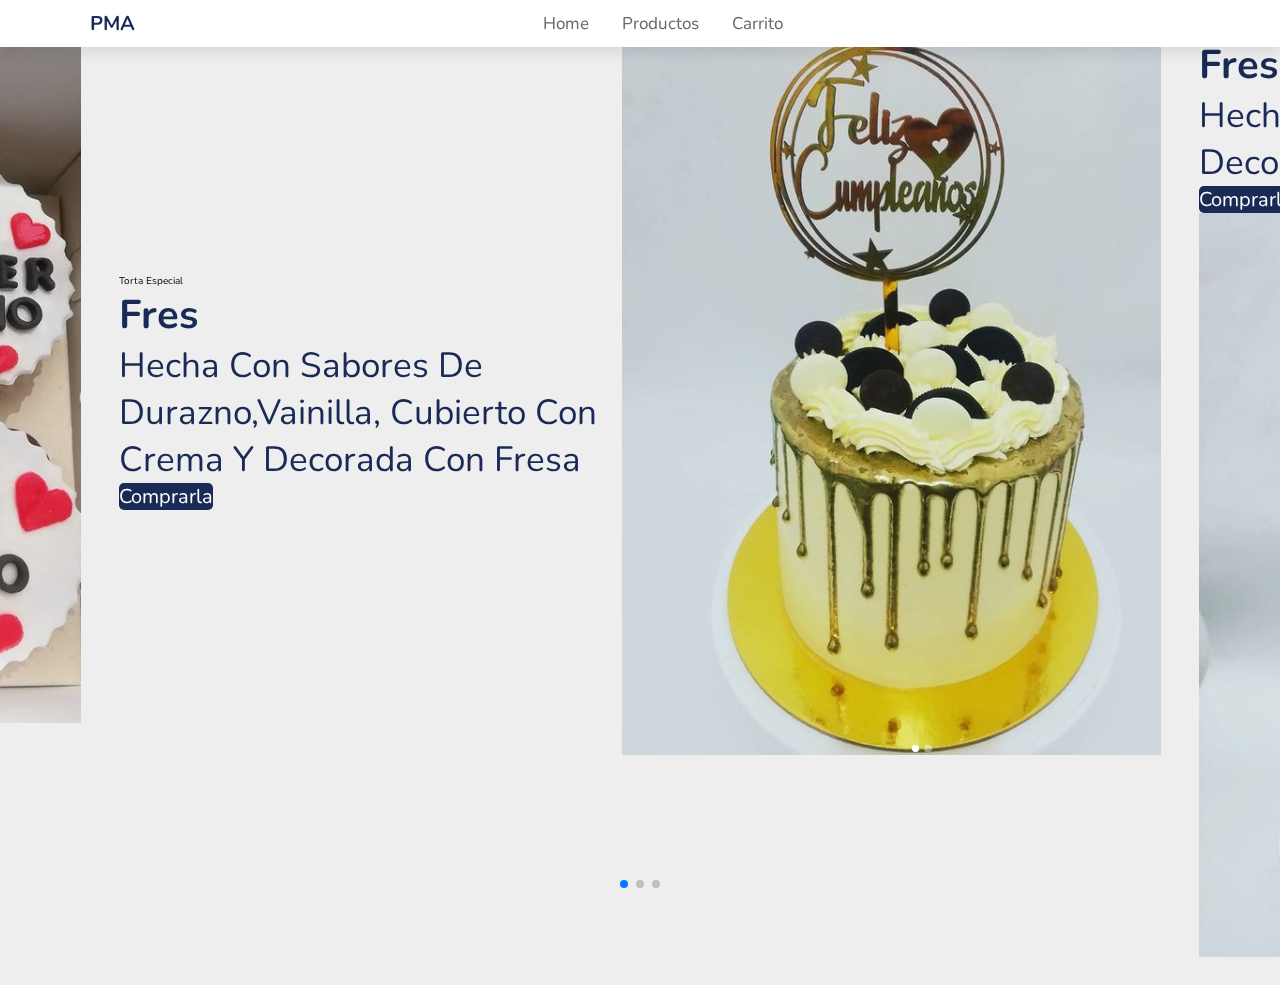
<file: pasteles/index.html>
<!DOCTYPE html>
<html lang="en">

<head>
    <meta charset="UTF-8">
    <meta http-equiv="X-UA-Compatible" content="IE=edge">
    <meta name="viewport" content="width=device-width, initial-scale=1.0">
    <title>Document</title>
    <link href="https://cdn.jsdelivr.net/npm/bootstrap@5.1.0/dist/css/bootstrap.min.css" rel="stylesheet" integrity="sha384-KyZXEAg3QhqLMpG8r+8fhAXLRk2vvoC2f3B09zVXn8CA5QIVfZOJ3BCsw2P0p/We" crossorigin="anonymous">
    <link rel="stylesheet" href="https://use.fontawesome.com/releases/v5.15.4/css/all.css" integrity="sha384-DyZ88mC6Up2uqS4h/KRgHuoeGwBcD4Ng9SiP4dIRy0EXTlnuz47vAwmeGwVChigm" crossorigin="anonymous">
    <link rel="stylesheet" href="https://unpkg.com/swiper/swiper-bundle.min.css" />

    <link rel="stylesheet" href="css/style.css">
</head>

<body>
    <!--navbar-->
    <header>
        <a href="#" class="logo"><i class="fas fa-birthday-cake"></i>PMA</a>
        <nav class="navbar">
            <a class="home">home</a>
            <a href="productos.html">productos</a>
            <a href="#carritos">carrito</a>
        </nav>
        <div class="icons">
            <i class=""></i>
        </div>
    </header>

    <!--/////////////////////////////-->
    <section class="homes">
        <div class="wiper-container home-slider">
            <div class="swiper-wrapper wrapper">
                <div class="swiper-slide slide">
                    <div class="content">
                        <span>Torta especial</span>
                        <h3>fres</h3>
                        <p>hecha con sabores de durazno,vainilla, cubierto con crema y decorada con fresa</p>
                        <a href="#" class="btn">Comprarla</a>
                    </div>
                    <div class="image">
                        <img src="img/past1.PNG" class="imagenes">
                    </div>
                </div>

                <div class="swiper-slide slide">
                    <div class="content">
                        <span>Torta especial</span>
                        <h3>fres</h3>
                        <p>hecha con sabores de durazno,vainilla, cubierto con crema y decorada con fresa</p>
                        <a href="#" class="btn">Comprarla</a>
                    </div>
                    <div class="image">
                        <img src="img/past2.PNG" class="imagenes">

                    </div>
                </div>

                <div class="swiper-slide slide">
                    <div class="content">
                        <span>Torta especial</span>
                        <h3>fres</h3>
                        <p>hecha con sabores de durazno,vainilla, cubierto con crema y decorada con fresa</p>
                        <a href="#" class="btn">Comprarla</a>
                    </div>
                    <div class="image">
                        <img src="img/past3.PNG" class="imagenes">

                    </div>
                </div>

            </div>
            <div class="swiper-pagination"></div>
        </div>
    </section>


    <script src="https://unpkg.com/swiper/swiper-bundle.min.js"></script>
    <script src="js/script.js"></script>

</html>
</file>
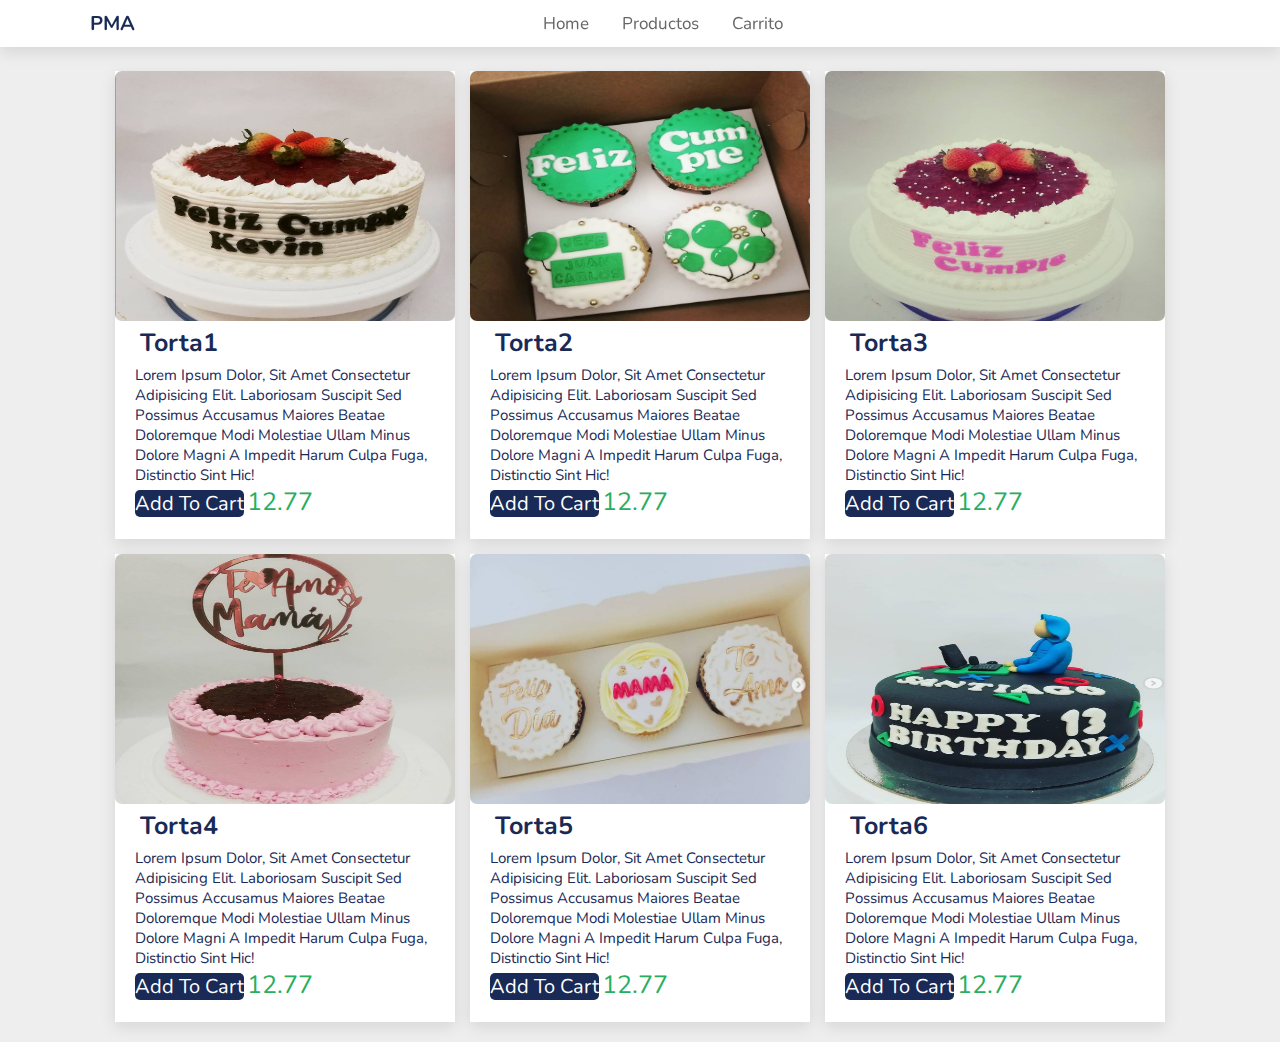
<file: pasteles/productos.html>
<!DOCTYPE html>
<html lang="en">

<head>
    <meta charset="UTF-8">
    <meta http-equiv="X-UA-Compatible" content="IE=edge">
    <meta name="viewport" content="width=device-width, initial-scale=1.0">
    <title>Document</title>
    <link href="https://cdn.jsdelivr.net/npm/bootstrap@5.1.0/dist/css/bootstrap.min.css" rel="stylesheet" integrity="sha384-KyZXEAg3QhqLMpG8r+8fhAXLRk2vvoC2f3B09zVXn8CA5QIVfZOJ3BCsw2P0p/We" crossorigin="anonymous">
    <link rel="stylesheet" href="https://use.fontawesome.com/releases/v5.15.4/css/all.css" integrity="sha384-DyZ88mC6Up2uqS4h/KRgHuoeGwBcD4Ng9SiP4dIRy0EXTlnuz47vAwmeGwVChigm" crossorigin="anonymous">

    <link rel="stylesheet" href="css/style.css">
</head>

<body>
    <!--navbar-->
    <header>
        <a href="#" class="logo"><i class="fas fa-birthday-cake"></i>PMA</a>
        <nav class="navbar">
            <a href="index.html">home</a>
            <a href="productos.html">productos</a>
            <a href="carrito.html">carrito</a>
        </nav>
        <div class="icons">
            <i class=""></i>
        </div>
    </header>

    <section class="menu" id="menu">
        <h3 class="sub-cabezera">Nuestros Productos</h3>

        <div class="box-container">
            <div class="card box">
                <div class="image">
                    <img src="img/menu1.PNG" alt="" class="imagenes">
                </div>
                <div class="content">
                    <h3 class="carditulo">
                        Torta1
                    </h3>
                    <p>Lorem ipsum dolor, sit amet consectetur adipisicing elit. Laboriosam suscipit sed possimus accusamus maiores beatae doloremque modi molestiae ullam minus dolore magni a impedit harum culpa fuga, distinctio sint hic!</p>
                    <button class="btn">add to cart</button>
                    <span class="pice">12.77</span>
                </div>

            </div>

            <div class="card box">
                <div class="image">
                    <img src="img/menu2.PNG" alt="" class="imagenes">
                </div>
                <div class="content">
                    <h3 class="carditulo">
                        Torta2
                    </h3>
                    <p>Lorem ipsum dolor, sit amet consectetur adipisicing elit. Laboriosam suscipit sed possimus accusamus maiores beatae doloremque modi molestiae ullam minus dolore magni a impedit harum culpa fuga, distinctio sint hic!</p>
                    <button class="btn">add to cart</button>
                    <span class="pice">12.77</span>
                </div>

            </div>

            <div class="card box">
                <div class="image">
                    <img src="img/menu3.PNG" alt="" class="imagenes">
                </div>
                <div class="content">
                    <h3 class="carditulo">
                        Torta3
                    </h3>
                    <p>Lorem ipsum dolor, sit amet consectetur adipisicing elit. Laboriosam suscipit sed possimus accusamus maiores beatae doloremque modi molestiae ullam minus dolore magni a impedit harum culpa fuga, distinctio sint hic!</p>
                    <button class="btn ">add to cart</button>
                    <span class="pice ">12.77</span>
                </div>

            </div>

            <div class="card box ">
                <div class="image ">
                    <img src="img/menu4.PNG " alt=" " class="imagenes">
                </div>
                <div class="content ">
                    <h3 class="carditulo ">
                        Torta4
                    </h3>
                    <p>Lorem ipsum dolor, sit amet consectetur adipisicing elit. Laboriosam suscipit sed possimus accusamus maiores beatae doloremque modi molestiae ullam minus dolore magni a impedit harum culpa fuga, distinctio sint hic!</p>
                    <button class="btn ">add to cart</button>
                    <span class="pice ">12.77</span>
                </div>

            </div>

            <div class="card box ">
                <div class="image ">
                    <img src="img/menu5.PNG " alt=" " class="imagenes">
                </div>
                <div class="content ">
                    <h3 class="carditulo ">
                        Torta5
                    </h3>
                    <p>Lorem ipsum dolor, sit amet consectetur adipisicing elit. Laboriosam suscipit sed possimus accusamus maiores beatae doloremque modi molestiae ullam minus dolore magni a impedit harum culpa fuga, distinctio sint hic!</p>
                    <button class="btn ">add to cart</button>
                    <span class="pice ">12.77</span>
                </div>

            </div>

            <div class="card box ">
                <div class="image ">
                    <img src="img/menu6.PNG " alt=" " class="imagenes">
                </div>
                <div class="content ">
                    <h3 class="carditulo ">
                        Torta6
                    </h3>
                    <p>Lorem ipsum dolor, sit amet consectetur adipisicing elit. Laboriosam suscipit sed possimus accusamus maiores beatae doloremque modi molestiae ullam minus dolore magni a impedit harum culpa fuga, distinctio sint hic!</p>
                    <a href="carrito.html" class="btn ">add to cart</a>
                    <span class="pice ">12.77</span>
                </div>

            </div>
        </div>

    </section>
    <script src="js/script2.js "></script>

</html>
</file>
<file: pasteles/css/style.css>
@import url('https://fonts.googleapis.com/css2?family=Nunito:wght@200;300;400;600;700&display=swap');
:root {
    --green: #27ae60;
    --black: #192a56;
    --light-color: #666;
    --box-shadow: 0 .5rem 1.5rem rgba(0, 0, 0, .1);
}

* {
    font-family: 'Nunito', sans-serif;
    margin: 0;
    padding: 0;
    box-sizing: border-box;
    text-decoration: none;
    outline: none;
    border: none;
    text-transform: capitalize;
    transition: all .2s linear;
}

header {
    position: fixed;
    top: 0;
    left: 0;
    right: 0;
    background: #fff;
    display: flex;
    padding: 1rem 7%;
    align-items: center;
    justify-content: space-between;
    z-index: 1000;
    box-shadow: var(--box-shadow);
}

html {
    font-size: 62.5%;
    overflow-x: hidden;
    scroll-padding-top: 5.5rem;
    scroll-behavior: smooth;
}

header .navbar a {
    font-size: 1.7rem;
    border-radius: .5rem;
    padding: .5rem 1.5rem;
    color: var(--light-color);
}

header .logo {
    color: var(--black);
    font-size: 2rem;
    font-weight: bolder;
}

header .logo i {
    color: var(--green)
}

header .navbar a {
    font-size: 1.7rem;
    border-radius: .5rem;
    padding: .5rem 1.5rem;
    color: var(--light-color);
}

header .navbar a:hover {
    background: var(--green);
    cursor: pointer;
}

.homes .home-slider .slide {
    display: flex;
    padding: .4rem;
    flex-wrap: wrap;
    align-items: center;
}

.homes .home-slider .slide .content {
    flex: 1 1 45rem;
}

.homes .home-slider .slide .image {
    flex: 1 1 45rem;
}

.homes .home-slider .slide .img {
    width: 100%;
}

.homes .home-slider .slide h3 {
    font-size: 4rem;
    font-weight: bolder;
    color: var(--black);
}

.homes .home-slider .slide p {
    font-size: 3.5rem;
    color: var(--black);
}

section {
    padding: 2rem 9%;
}

section:nth-child(even) {
    background: #eee;
}

.btn {
    background: var(--black);
    font-size: 2rem;
    color: #fff;
    cursor: pointer;
    border-radius: .5rem;
}

.btn:hover {
    background: var(--green);
}

.menu .box-container {
    display: grid;
    grid-template-columns: repeat(auto-fit, minmax(28rem, 1fr));
    gap: 1.5rem;
    padding-top: 3.5rem;
}

.menu .box-container .box {
    background: #fff;
    border-radius: .5re;
    box-shadow: var(--box-shadow);
}

.menu .box-container .box .image {
    position: relative;
    overflow: hidden;
    height: 25rem;
    width: 100%;
}

.menu .box-container .box .image img {
    width: 100%;
    height: 100%;
    border-radius: .7rem;
}

.menu .box-container .box h3 {
    font-size: 2.5rem;
    color: var(--black);
    padding: .5rem;
}

.menu .box-container .box p {
    font-size: 1.5rem;
    color: var(--black);
}

.menu .box-container .box .pice {
    font-size: 2.5rem;
    color: var(--green);
}

.menu .box-container .box .content {
    padding: 2rem;
    padding-top: 0;
}
</file>
